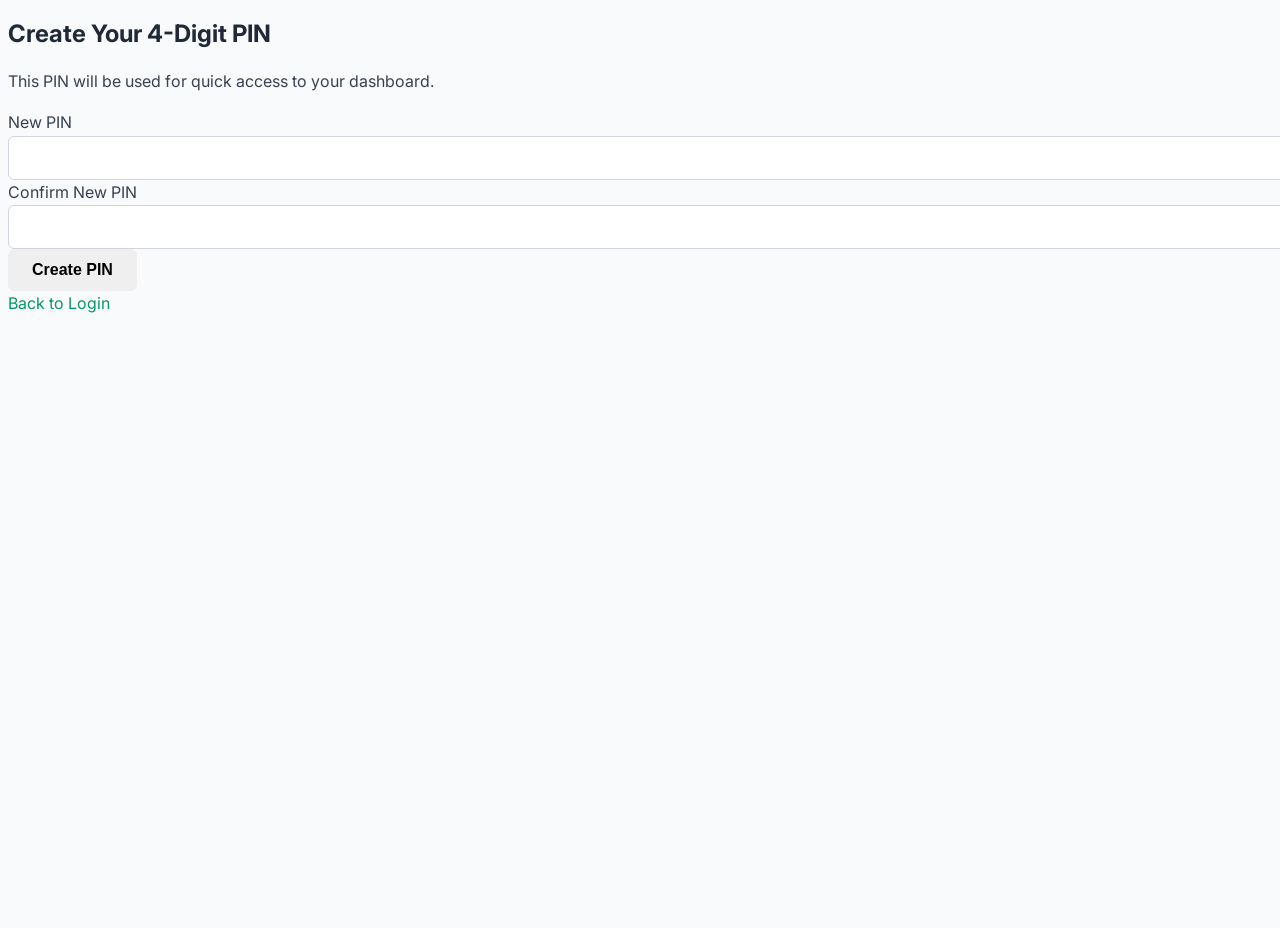
<file: create-pin/index.html>
<!DOCTYPE html>
<html lang="en">
<head>
    <meta charset="UTF-8">
    <meta name="viewport" content="width=device-width, initial-scale=1.0">
    <title>Create Your PIN - Reward System</title>
    <link rel="stylesheet" href="../styles.css">
</head>
<body>
    <div>
        <h2>Create Your 4-Digit PIN</h2>
        <p>This PIN will be used for quick access to your dashboard.</p>
        <form id="createPinForm">
            <div>
                <label for="newPin">New PIN</label>
                <input type="password" id="newPin" name="newPin" maxlength="4" pattern="\d{4}" required>
            </div>
            <div>
                <label for="confirmNewPin">Confirm New PIN</label>
                <input type="password" id="confirmNewPin" name="confirmNewPin" maxlength="4" pattern="\d{4}" required>
            </div>
            <button type="submit">Create PIN</button>
        </form>
        <div>
            <a href="../login">Back to Login</a>
        </div>
    </div>
    <script src="../app.js"></script>
</body>
</html>
</file>
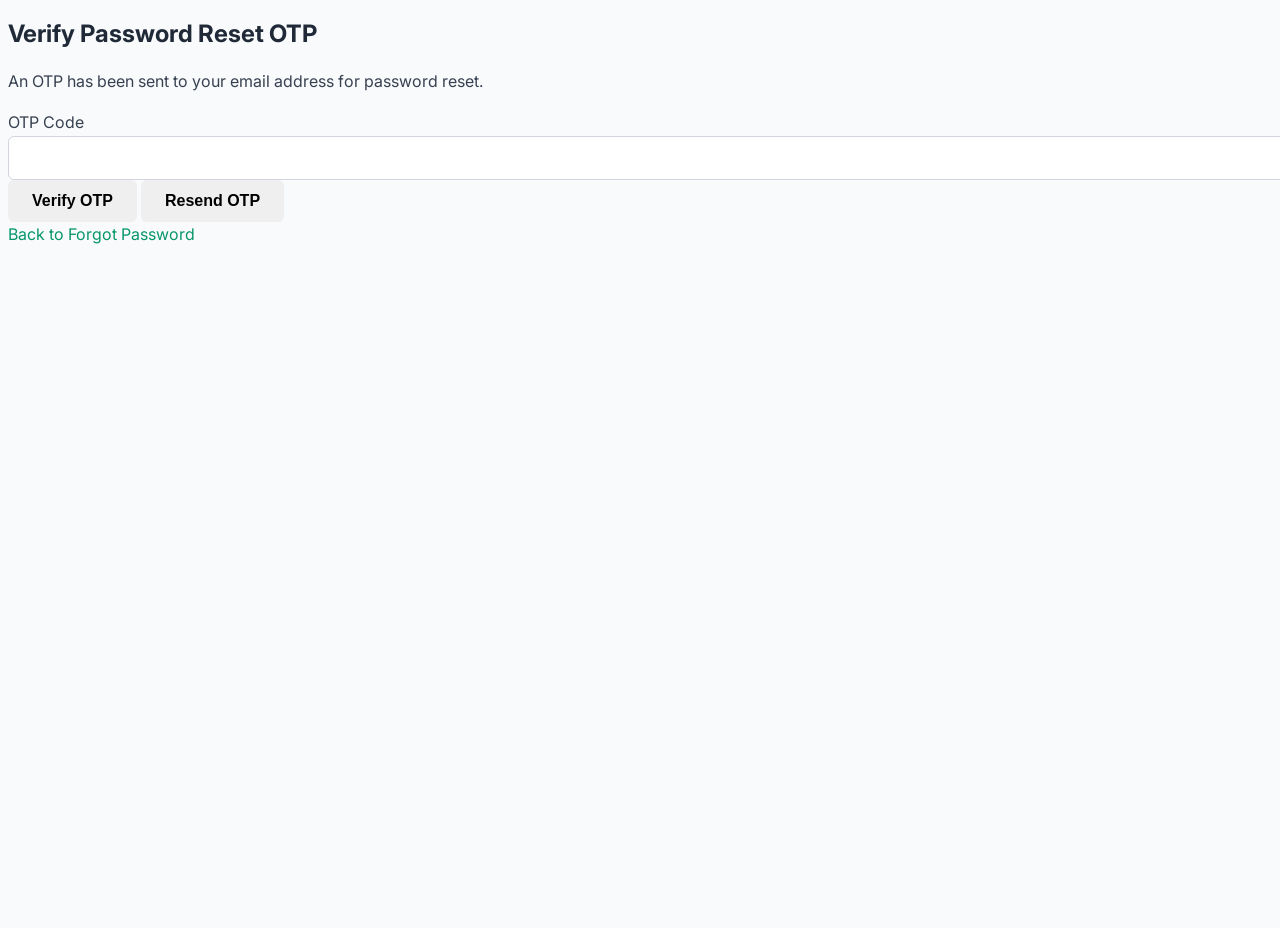
<file: forgot-password-otp/index.html>
<!DOCTYPE html>
<html lang="en">
<head>
    <meta charset="UTF-8">
    <meta name="viewport" content="width=device-width, initial-scale=1.0">
    <title>Verify Password Reset OTP - Reward System</title>
    <link rel="stylesheet" href="../styles.css">
</head>
<body>
    <div>
        <h2>Verify Password Reset OTP</h2>
        <p>An OTP has been sent to your email address for password reset.</p>
        <form id="forgotPasswordOtpVerifyForm">
            <div>
                <label for="otpCode">OTP Code</label>
                <input type="text" id="otpCode" name="otpCode" maxlength="6" pattern="\d{6}" required>
            </div>
            <button type="submit">Verify OTP</button>
            <button type="button" id="resendOtpButton">Resend OTP</button>
        </form>
        <div>
            <a href="../forgot-password">Back to Forgot Password</a>
        </div>
    </div>
    <script src="../app.js"></script>
</body>
</html>
</file>
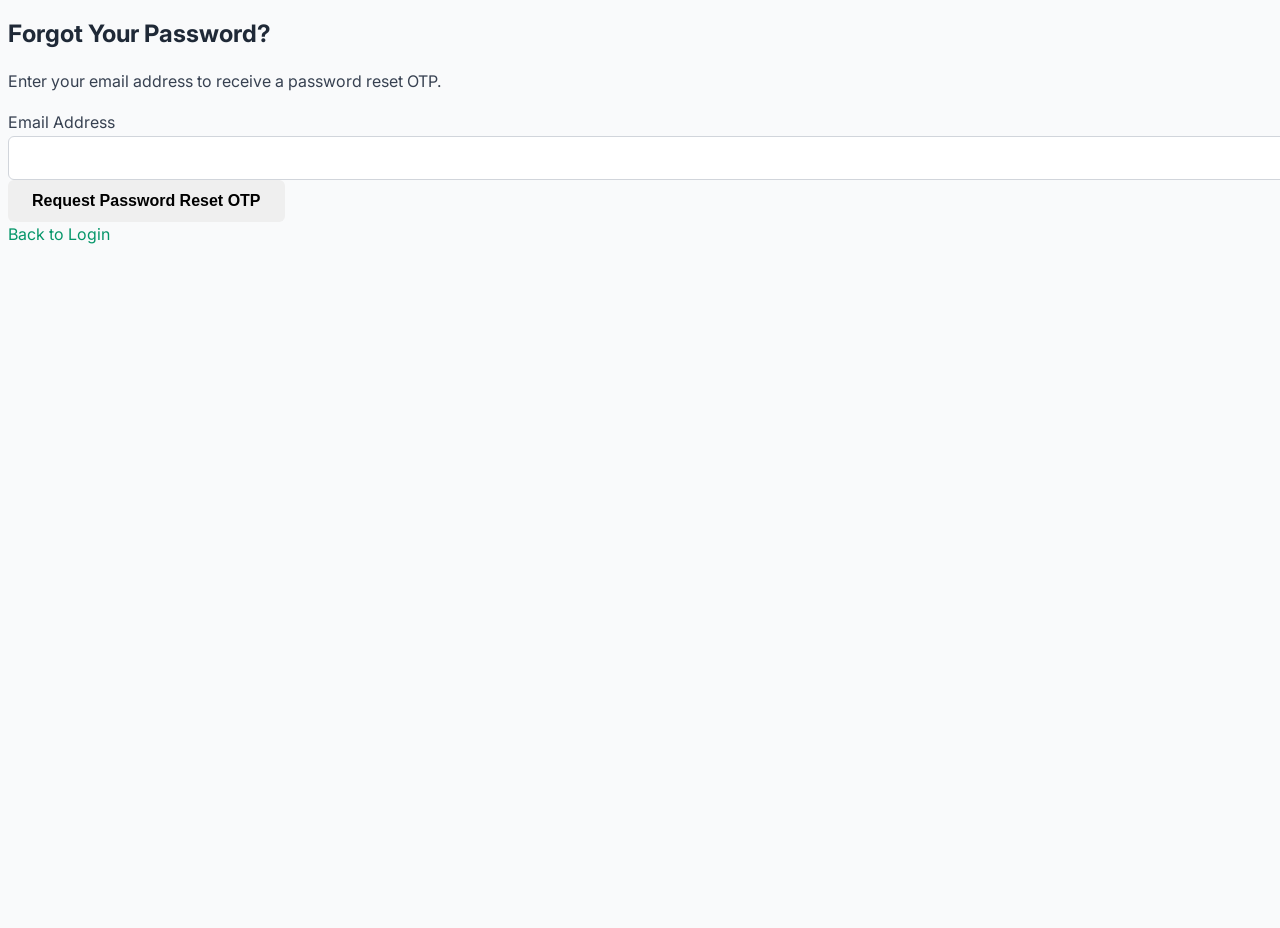
<file: forgot-password/index.html>
<!DOCTYPE html>
<html lang="en">
<head>
    <meta charset="UTF-8">
    <meta name="viewport" content="width=device-width, initial-scale=1.0">
    <title>Forgot Password - Reward System</title>
    <link rel="stylesheet" href="../styles.css">
</head>
<body>
    <div>
        <h2>Forgot Your Password?</h2>
        <p>Enter your email address to receive a password reset OTP.</p>
        <form id="forgotPasswordForm">
            <div>
                <label for="email">Email Address</label>
                <input type="email" id="email" name="email" required>
            </div>
            <button type="submit">Request Password Reset OTP</button>
        </form>
        <div>
            <a href="../login">Back to Login</a>
        </div>
    </div>
    <script src="../app.js"></script>
</body>
</html>
</file>
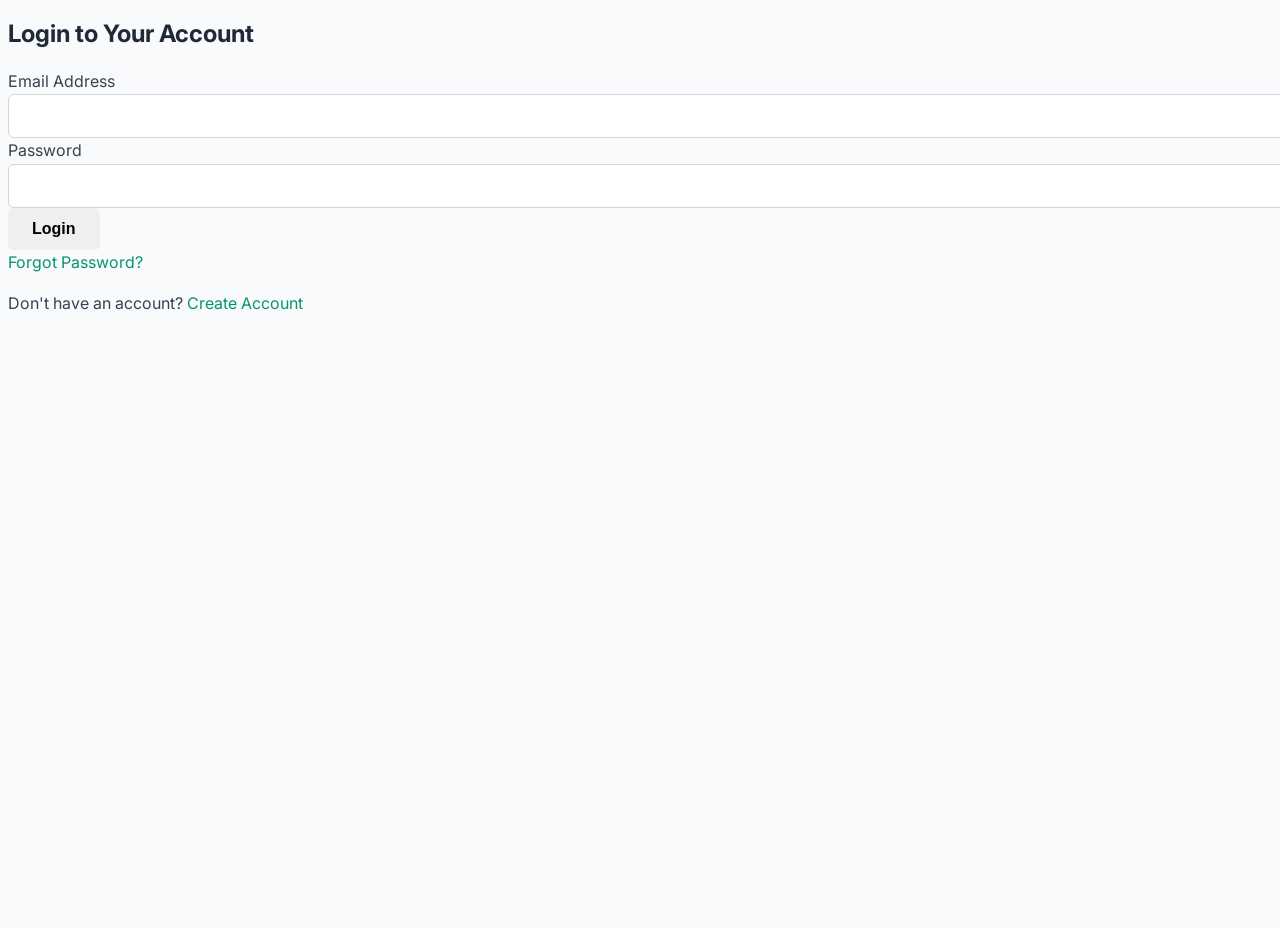
<file: login/index.html>
<!DOCTYPE html>
<html lang="en">
<head>
    <meta charset="UTF-8">
    <meta name="viewport" content="width=device-width, initial-scale=1.0">
    <title>Login - Reward System</title>
    <link rel="stylesheet" href="../styles.css">
</head>
<body>
    <div>
        <h2>Login to Your Account</h2>
        <form id="loginForm">
            <div>
                <label for="email">Email Address</label>
                <input type="email" id="email" name="email" required>
            </div>
            <div>
                <label for="password">Password</label>
                <input type="password" id="password" name="password" required>
            </div>
            <button type="submit">
                Login
            </button>
        </form>
        <div>
            <a href="../forgot-password">Forgot Password?</a>
        </div>
        <div>
            <p>Don't have an account? <a href="../signup">Create Account</a></p>
        </div>
    </div>
    <script src="../app.js"></script>
</body>
</html>
</file>
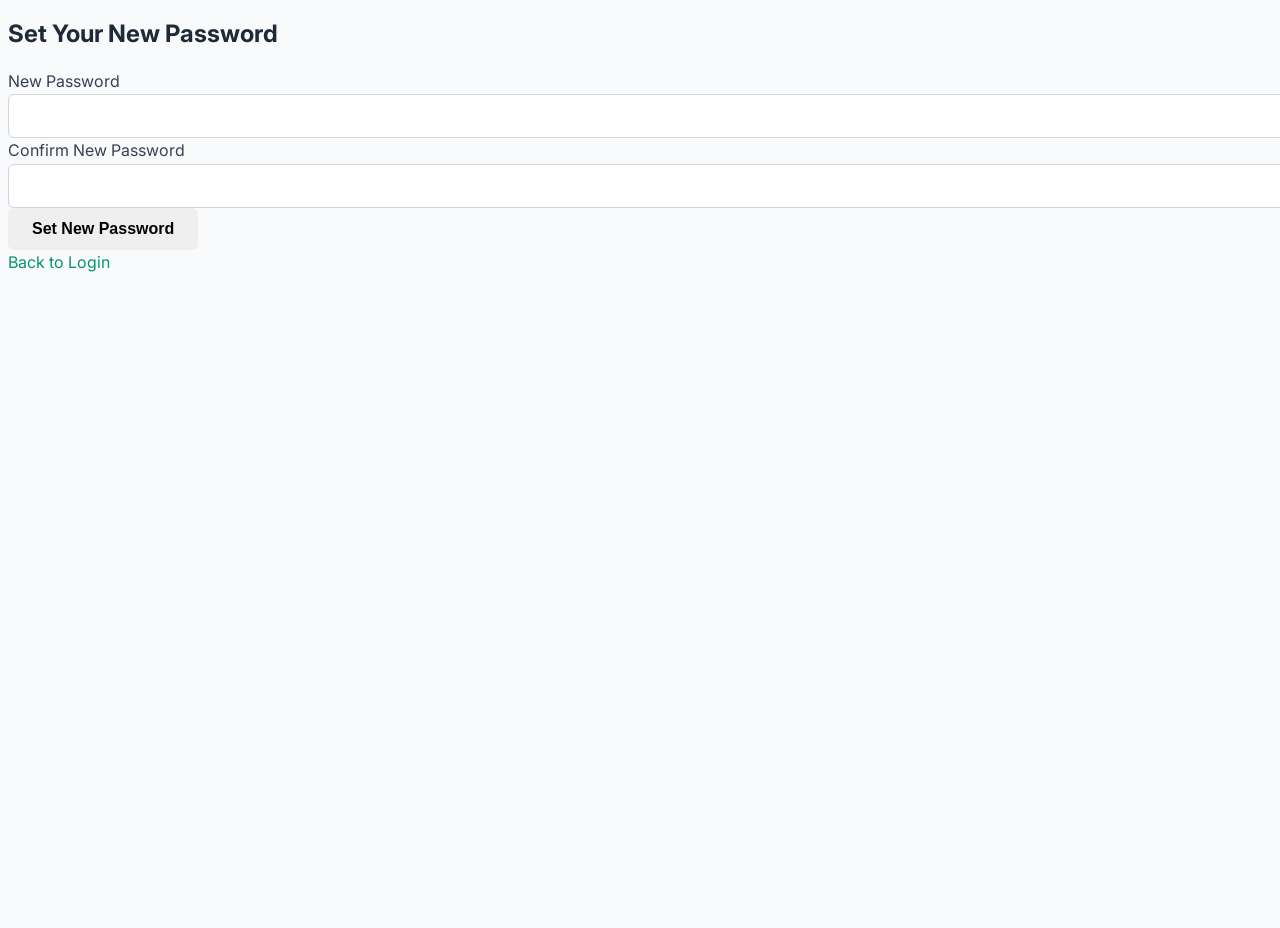
<file: new-password/index.html>
<!DOCTYPE html>
<html lang="en">
<head>
    <meta charset="UTF-8">
    <meta name="viewport" content="width=device-width, initial-scale=1.0">
    <title>Set New Password - Reward System</title>
    <link rel="stylesheet" href="../styles.css">
</head>
<body>
    <div>
        <h2>Set Your New Password</h2>
        <form id="newPasswordForm">
            <div>
                <label for="newPassword">New Password</label>
                <input type="password" id="newPassword" name="newPassword" required>
            </div>
            <div>
                <label for="confirmNewPassword">Confirm New Password</label>
                <input type="password" id="confirmNewPassword" name="confirmNewPassword" required>
            </div>
            <button type="submit">Set New Password</button>
        </form>
        <div>
            <a href="../login">Back to Login</a>
        </div>
    </div>
    <script src="../app.js"></script>
</body>
</html>
</file>
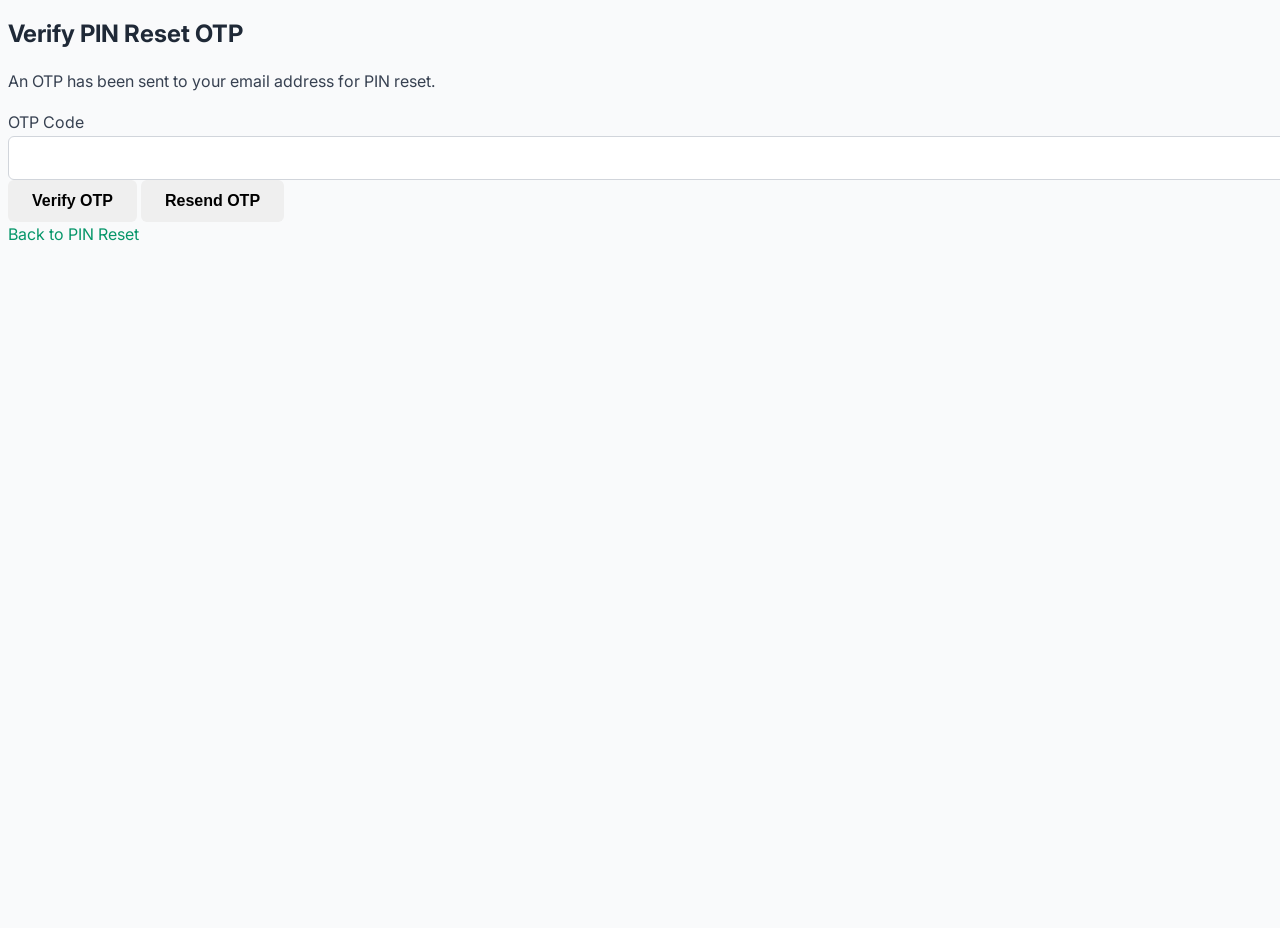
<file: pin-reset-otp/index.html>
<!DOCTYPE html>
<html lang="en">
<head>
    <meta charset="UTF-8">
    <meta name="viewport" content="width=device-width, initial-scale=1.0">
    <title>Verify PIN Reset OTP - Reward System</title>
    <link rel="stylesheet" href="../styles.css">
</head>
<body>
    <div>
        <h2>Verify PIN Reset OTP</h2>
        <p>An OTP has been sent to your email address for PIN reset.</p>
        <form id="pinResetOtpVerifyForm">
            <div>
                <label for="otpCode">OTP Code</label>
                <input type="text" id="otpCode" name="otpCode" maxlength="6" pattern="\d{6}" required>
            </div>
            <button type="submit">Verify OTP</button>
            <button type="button" id="resendOtpButton">Resend OTP</button>
        </form>
        <div>
            <a href="../reset-pin">Back to PIN Reset</a>
        </div>
    </div>
    <script src="../app.js"></script>
</body>
</html>
</file>
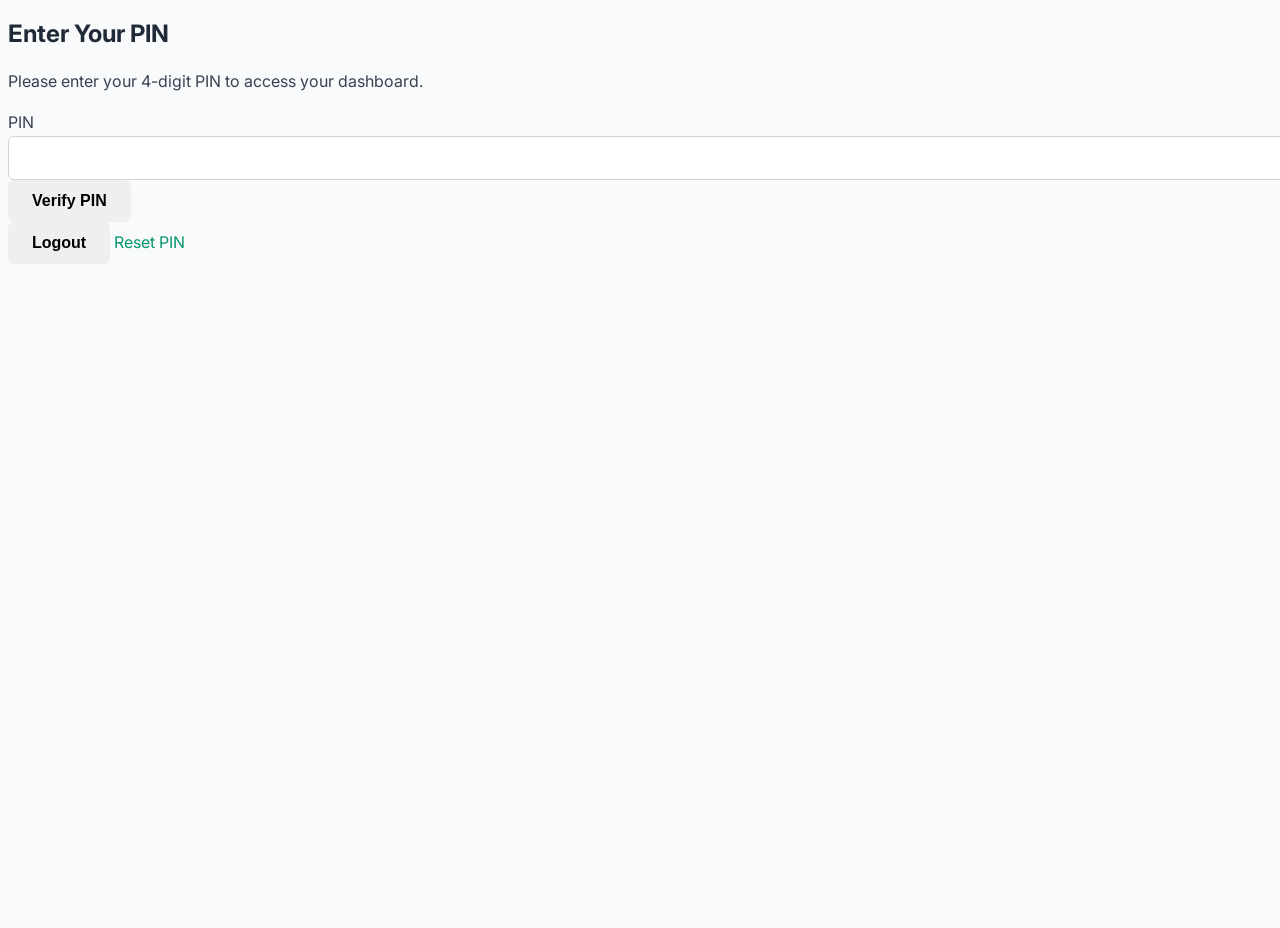
<file: pin-verify-login/index.html>
<!DOCTYPE html>
<html lang="en">
<head>
    <meta charset="UTF-8">
    <meta name="viewport" content="width=device-width, initial-scale=1.0">
    <title>Verify PIN - Reward System</title>
    <link rel="stylesheet" href="../styles.css">
</head>
<body>
    <div>
        <h2>Enter Your PIN</h2>
        <p>Please enter your 4-digit PIN to access your dashboard.</p>
        <form id="pinVerifyLoginForm">
            <div>
                <label for="pin">PIN</label>
                <input type="password" id="pin" name="pin" maxlength="4" pattern="\d{4}" required>
            </div>
            <button type="submit">Verify PIN</button>
        </form>
        <div>
            <button type="button" id="logoutButton">Logout</button>
            <a href="../reset-pin">Reset PIN</a>
        </div>
    </div>
    <script src="../app.js"></script>
</body>
</html>
</file>
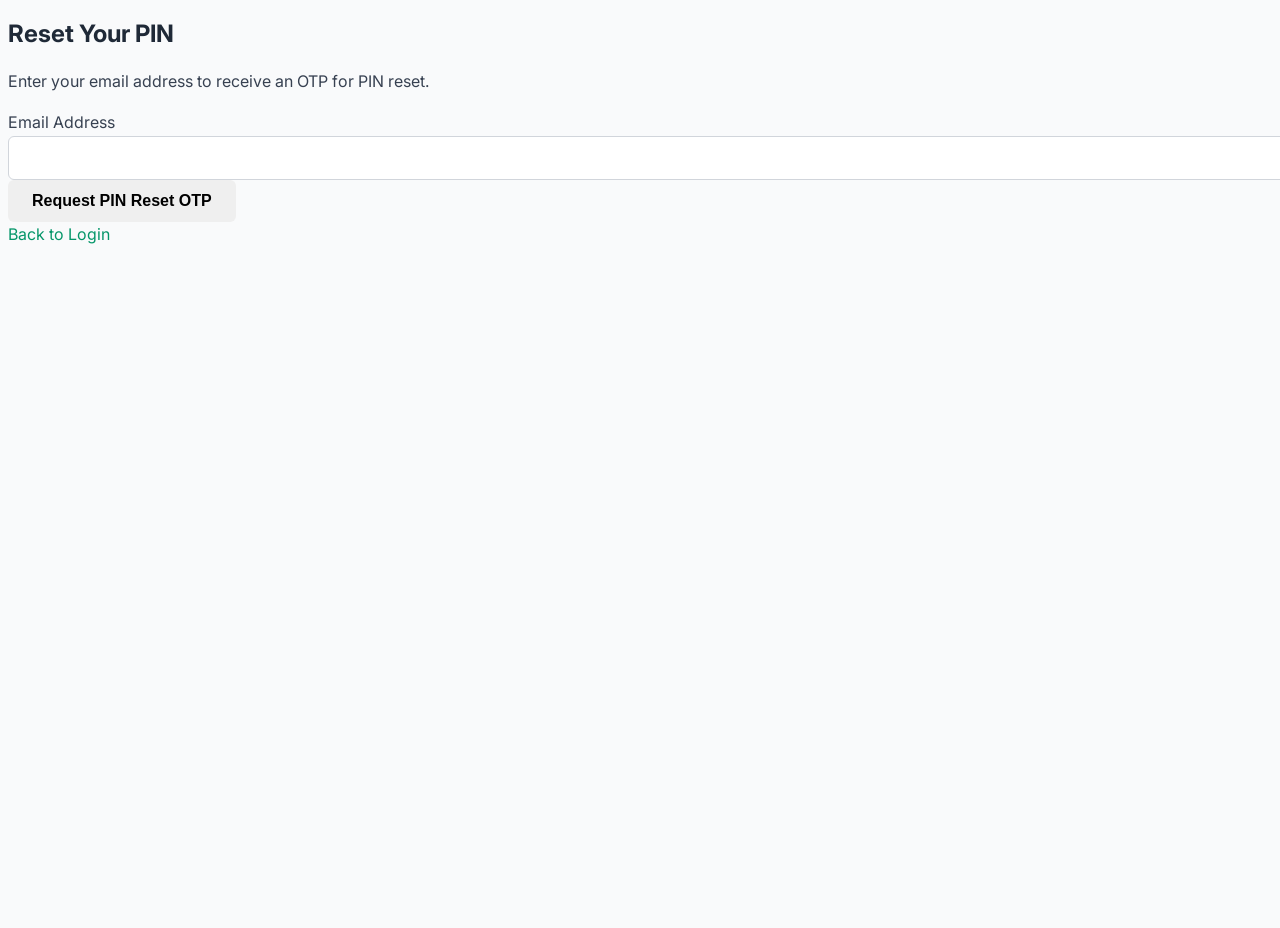
<file: reset-pin/index.html>
<!DOCTYPE html>
<html lang="en">
<head>
    <meta charset="UTF-8">
    <meta name="viewport" content="width=device-width, initial-scale=1.0">
    <title>Reset PIN - Reward System</title>
    <link rel="stylesheet" href="../styles.css">
</head>
<body>
    <div>
        <h2>Reset Your PIN</h2>
        <p>Enter your email address to receive an OTP for PIN reset.</p>
        <form id="pinResetForm">
            <div>
                <label for="email">Email Address</label>
                <input type="email" id="email" name="email" required>
            </div>
            <button type="submit">Request PIN Reset OTP</button>
        </form>
        <div>
            <a href="../login">Back to Login</a>
        </div>
    </div>
    <script src="../app.js"></script>
</body>
</html>
</file>
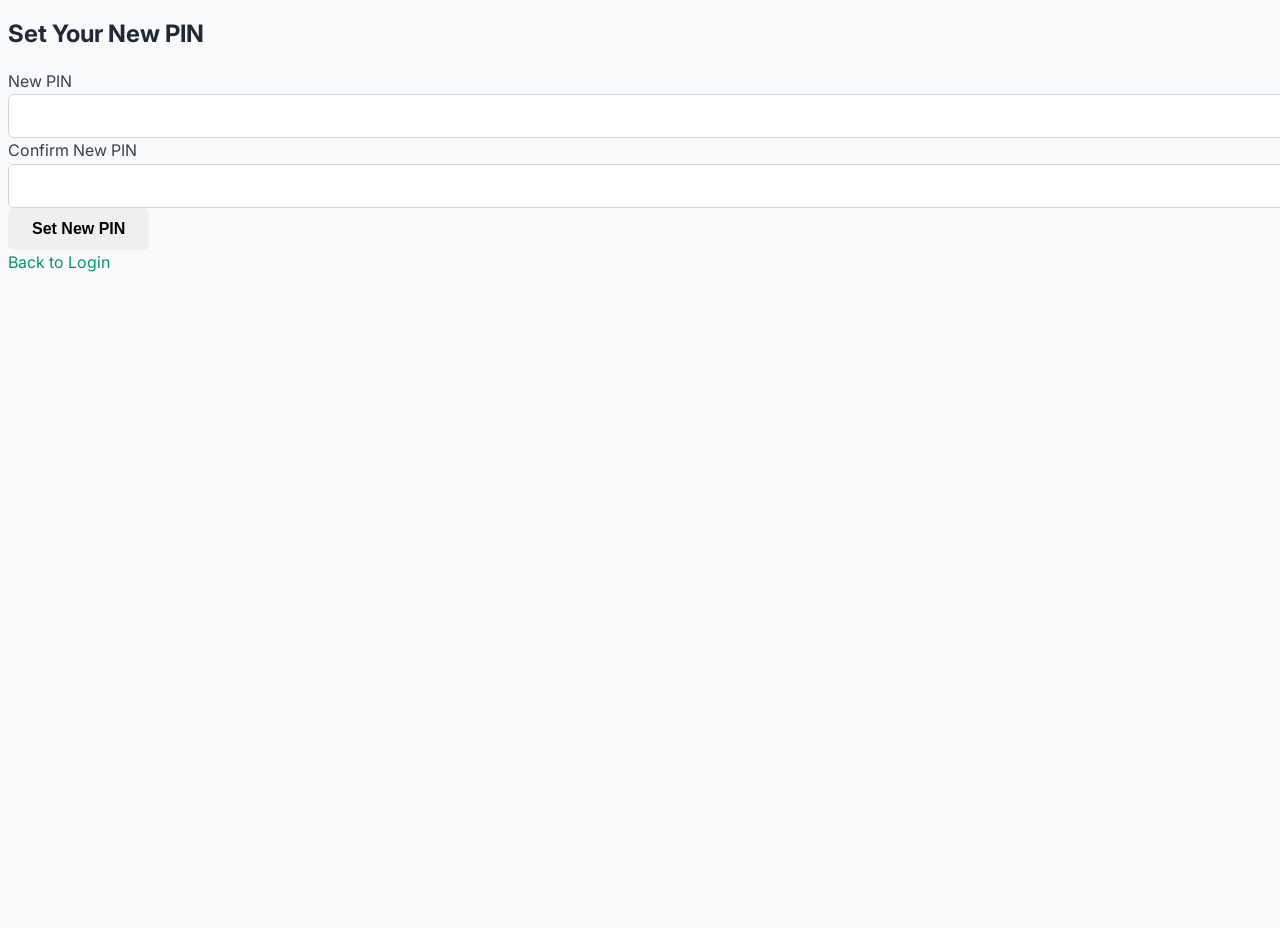
<file: set-new-pin/index.html>
<!DOCTYPE html>
<html lang="en">
<head>
    <meta charset="UTF-8">
    <meta name="viewport" content="width=device-width, initial-scale=1.0">
    <title>Set New PIN - Reward System</title>
    <link rel="stylesheet" href="../styles.css">
</head>
<body>
    <div>
        <h2>Set Your New PIN</h2>
        <form id="setNewPinForm">
            <div>
                <label for="newPin">New PIN</label>
                <input type="password" id="newPin" name="newPin" maxlength="4" pattern="\d{4}" required>
            </div>
            <div>
                <label for="confirmNewPin">Confirm New PIN</label>
                <input type="password" id="confirmNewPin" name="confirmNewPin" maxlength="4" pattern="\d{4}" required>
            </div>
            <button type="submit">Set New PIN</button>
        </form>
        <div>
            <a href="../login">Back to Login</a>
        </div>
    </div>
    <script src="../app.js"></script>
</body>
</html>
</file>
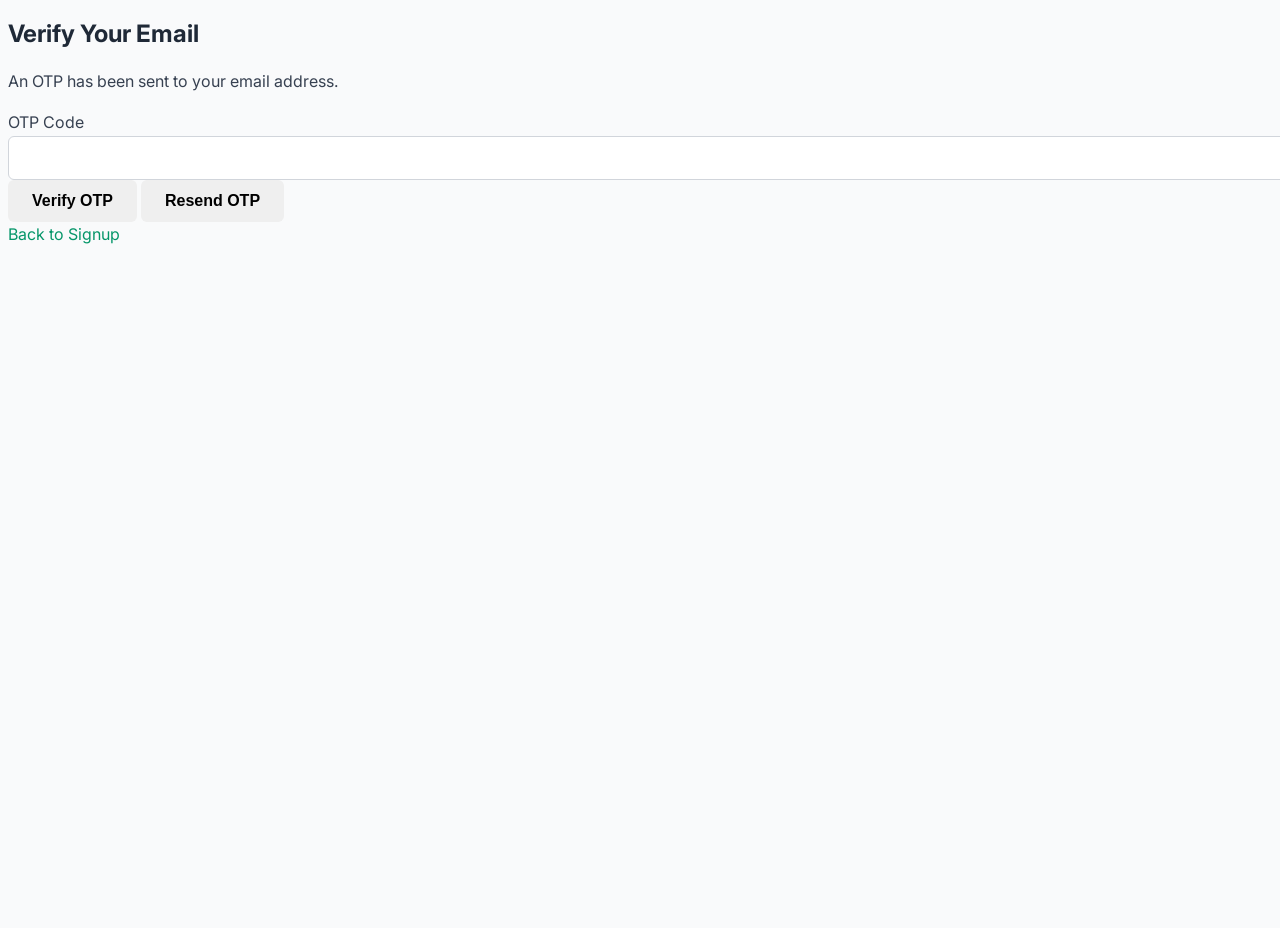
<file: signup-otp/index.html>
<!DOCTYPE html>
<html lang="en">
<head>
    <meta charset="UTF-8">
    <meta name="viewport" content="width=device-width, initial-scale=1.0">
    <title>Verify Email OTP - Reward System</title>
    <link rel="stylesheet" href="../styles.css">
</head>
<body>
    <div>
        <h2>Verify Your Email</h2>
        <p>An OTP has been sent to your email address.</p>
        <form id="otpVerifyForm">
            <div>
                <label for="otpCode">OTP Code</label>
                <input type="text" id="otpCode" name="otpCode" maxlength="6" pattern="\d{6}" required>
            </div>
            <button type="submit">Verify OTP</button>
            <button type="button" id="resendOtpButton">Resend OTP</button>
        </form>
        <div>
            <a href="../signup">Back to Signup</a>
        </div>
    </div>
    <script src="../app.js"></script>
</body>
</html>
</file>
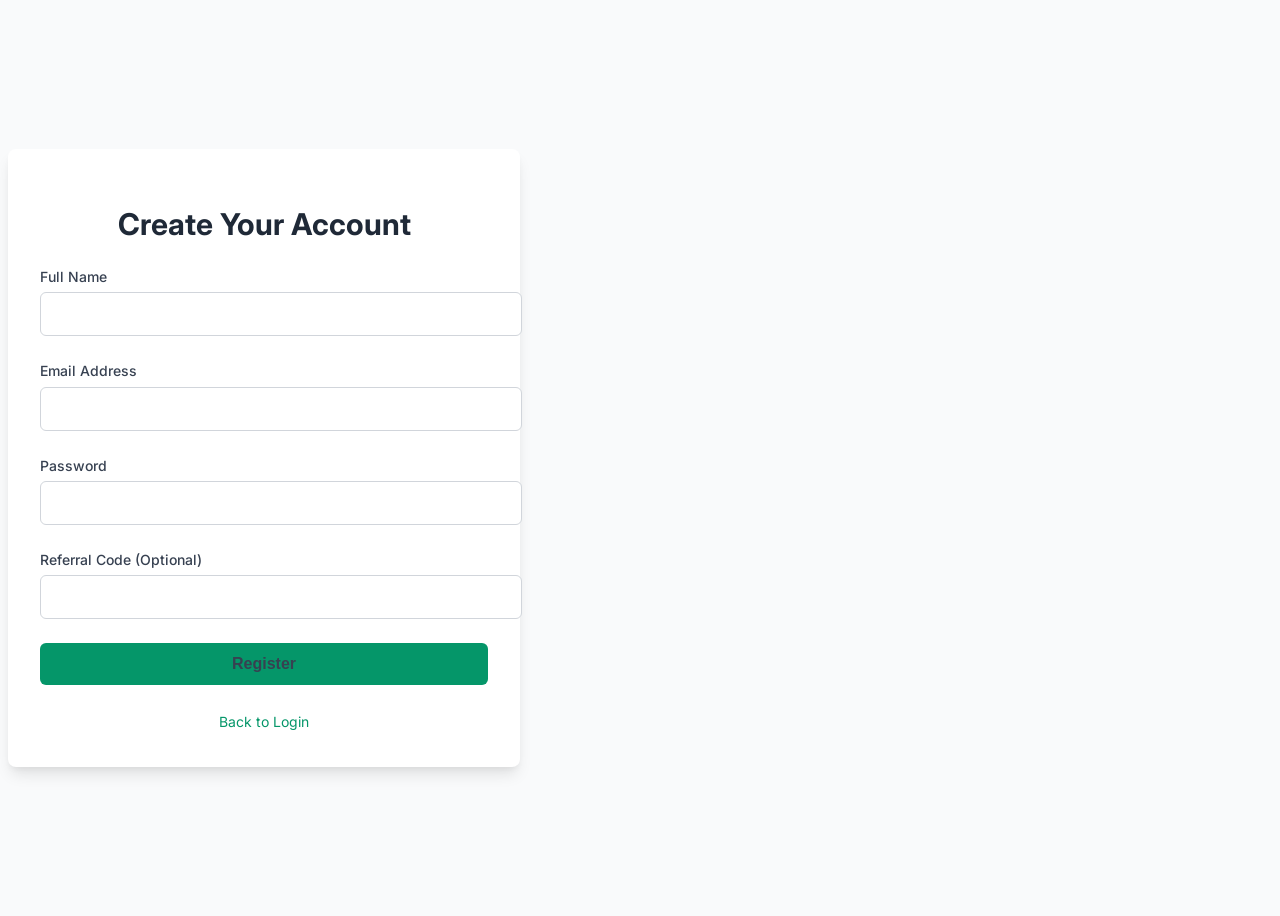
<file: signup/index.html>
<!DOCTYPE html>
<html lang="en">
<head>
  <meta charset="UTF-8">
  <meta name="viewport" content="width=device-width, initial-scale=1.0">
  <title>Create Account - Reward System</title>
  <link rel="stylesheet" href="../styles.css">
</head>
<body class="flex items-center justify-center min-h-screen bg-gray-50">
  <div class="bg-white p-8 rounded-lg shadow-lg w-full max-w-md">
      <h2 class="text-3xl font-bold text-center text-gray-800 mb-6">Create Your Account</h2>
      <form id="signupForm" class="space-y-6">
          <div>
              <label for="name" class="block text-sm font-medium text-gray-700 mb-1">Full Name</label>
              <input type="text" id="name" name="name" required
                     class="w-full px-4 py-2 border border-gray-300 rounded-md focus:ring-emerald-500 focus:border-emerald-500">
          </div>
          <div>
              <label for="email" class="block text-sm font-medium text-gray-700 mb-1">Email Address</label>
              <input type="email" id="email" name="email" required
                     class="w-full px-4 py-2 border border-gray-300 rounded-md focus:ring-emerald-500 focus:border-emerald-500">
          </div>
          <div>
              <label for="password" class="block text-sm font-medium text-gray-700 mb-1">Password</label>
              <input type="password" id="password" name="password" required
                     class="w-full px-4 py-2 border border-gray-300 rounded-md focus:ring-emerald-500 focus:border-emerald-500">
          </div>
          <div>
              <label for="referralCode" class="block text-sm font-medium text-gray-700 mb-1">Referral Code (Optional)</label>
              <input type="text" id="referralCode" name="referralCode"
                     class="w-full px-4 py-2 border border-gray-300 rounded-md focus:ring-emerald-500 focus:border-emerald-500">
          </div>
          <button type="submit"
                  class="w-full bg-emerald-600 text-white py-2 px-4 rounded-md hover:bg-emerald-700 focus:outline-none focus:ring-2 focus:ring-offset-2 focus:ring-emerald-500">
              Register
          </button>
      </form>
      <div id="message" class="mt-4 text-center text-sm"></div>
      <div class="mt-6 text-center">
          <a href="../login" class="text-sm text-emerald-600 hover:text-emerald-800">Back to Login</a>
      </div>
  </div>

  <script src="../app.js"></script>
</body>
</html>
</file>
<file: styles.css>
/* styles.css */

/* Custom Font */
@import url("https://fonts.googleapis.com/css2?family=Inter:wght@400;500;600;700&display=swap");

/* Define CSS Variables for a consistent color palette */
:root {
  /* Primary Colors (Emerald) */
  --color-primary-50: #ecfdf5;
  --color-primary-100: #d1fae5;
  --color-primary-200: #a7f3d0;
  --color-primary-300: #6ee7b7;
  --color-primary-400: #34d399;
  --color-primary-500: #10b981; /* Base Emerald */
  --color-primary-600: #059669; /* Darker Emerald for buttons/accents */
  --color-primary-700: #047857;
  --color-primary-800: #065f46;
  --color-primary-900: #064e3b;

  /* Gray Colors */
  --color-gray-50: #f9fafb; /* Lightest background */
  --color-gray-100: #f3f4f6;
  --color-gray-200: #e5e7eb; /* Light borders/secondary backgrounds */
  --color-gray-300: #d1d5db;
  --color-gray-400: #9ca3af;
  --color-gray-500: #6b7280;
  --color-gray-600: #4b5563;
  --color-gray-700: #374151; /* Default text color */
  --color-gray-800: #1f2937; /* Darker text/headings */
  --color-gray-900: #111827; /* Very dark for footers/strong elements */

  /* Status Colors */
  --color-success: #22c55e; /* Green */
  --color-error: #ef4444; /* Red */
  --color-warning: #f59e0b; /* Amber */
  --color-info: #3b82f6; /* Blue */

  /* General Backgrounds & Text */
  --background-color: var(--color-gray-50);
  --surface-color: var(--color-primary-50); /* For cards, forms, etc. */
  --text-color-default: var(--color-gray-700);
  --text-color-heading: var(--color-gray-800);
  --text-color-light: var(--color-gray-500);
  --text-color-inverted: var(--color-light-text); /* For dark backgrounds */

  /* Borders & Shadows */
  --border-color-light: var(--color-gray-200);
  --border-color-dark: var(--color-gray-300);
  --shadow-sm: 0 1px 2px 0 rgba(0, 0, 0, 0.05);
  --shadow-md: 0 4px 6px -1px rgba(0, 0, 0, 0.1), 0 2px 4px -1px rgba(0, 0, 0, 0.06);
  --shadow-lg: 0 10px 15px -3px rgba(0, 0, 0, 0.1), 0 4px 6px -2px rgba(0, 0, 0, 0.05);
}

/* Global Body and Layout */
body {
  font-family: "Inter", sans-serif;
  -webkit-font-smoothing: antialiased;
  -moz-osx-font-smoothing: grayscale;
  min-height: 100vh;
  background-color: var(--background-color);
  color: var(--text-color-default);
  line-height: 1.6; /* Improved readability */
}

/* General form container styling */
.bg-white {
  background-color: #ffffff; /* Keep explicit white for forms/modals */
}

.p-8 {
  padding: 2rem;
}

.rounded-lg {
  border-radius: 0.5rem;
}

.shadow-lg {
  box-shadow: var(--shadow-lg);
}

.max-w-md {
  max-width: 28rem;
}

.w-full {
  width: 100%;
}

/* Headings */
h1,
h2,
h3,
h4,
h5,
h6 {
  color: var(--text-color-heading);
  font-weight: 700;
  line-height: 1.2;
}

.text-3xl {
  font-size: 1.875rem;
}

.font-bold {
  font-weight: 700;
}

.text-center {
  text-align: center;
}

.mb-6 {
  margin-bottom: 1.5rem;
}

/* Form spacing */
.space-y-6 > :not([hidden]) ~ :not([hidden]) {
  --tw-space-y-reverse: 0;
  margin-top: calc(1.5rem * calc(1 - var(--tw-space-y-reverse)));
  margin-bottom: calc(1.5rem * var(--tw-space-y-reverse));
}

/* Labels */
.block {
  display: block;
}

.text-sm {
  font-size: 0.875rem;
}

.font-medium {
  font-weight: 500;
}

.text-gray-700 {
  color: var(--color-gray-700);
}

.mb-1 {
  margin-bottom: 0.25rem;
}

/* Inputs */
input[type="email"],
input[type="password"],
input[type="text"],
input[type="number"] {
  width: 100%;
  padding: 0.75rem 1rem;
  border: 1px solid var(--border-color-dark);
  border-radius: 0.375rem;
  font-size: 1rem;
  color: var(--text-color-heading);
  transition: border-color 0.2s ease, box-shadow 0.2s ease;
}

input:focus {
  outline: none;
  border-color: var(--color-primary-500);
  box-shadow: 0 0 0 3px var(--color-primary-200); /* Softer focus ring */
}

/* Buttons */
button,
.button {
  display: inline-flex;
  align-items: center;
  justify-content: center;
  padding: 0.75rem 1.5rem;
  border-radius: 0.375rem;
  font-weight: 600;
  cursor: pointer;
  transition: all 0.2s ease-in-out;
  border: none;
  text-decoration: none;
  font-size: 1rem;
}

.bg-emerald-600 {
  background-color: var(--color-primary-600);
}

.text-white {
  color: var(--color-light-text);
}

.hover\:bg-emerald-700:hover {
  background-color: var(--color-primary-700);
}

/* Message display */
.message {
  margin-top: 1rem;
  text-align: center;
  font-size: 0.875rem;
}

.text-red-500 {
  color: var(--color-error);
}

.text-green-500 {
  color: var(--color-success);
}

/* Links */
a {
  color: var(--color-primary-600);
  text-decoration: none;
  transition: color 0.2s ease;
}

a:hover {
  color: var(--color-primary-800);
}

/* Specific styles for resend OTP button */
.bg-gray-200 {
  background-color: var(--color-gray-200);
}

.text-gray-800 {
  color: var(--color-gray-800);
}

.hover\:bg-gray-300:hover {
  background-color: var(--color-gray-300);
}

/* Logout button specific style */
.bg-red-500 {
  background-color: var(--color-error);
}

.hover\:bg-red-600:hover {
  background-color: #dc2626; /* A slightly darker red */
}

/* Flex utilities for pin-verify-login.html */
.flex {
  display: flex;
}

.justify-between {
  justify-content: space-between;
}

.items-center {
  align-items: center;
}

.mt-6 {
  margin-top: 1.5rem;
}
</file>
